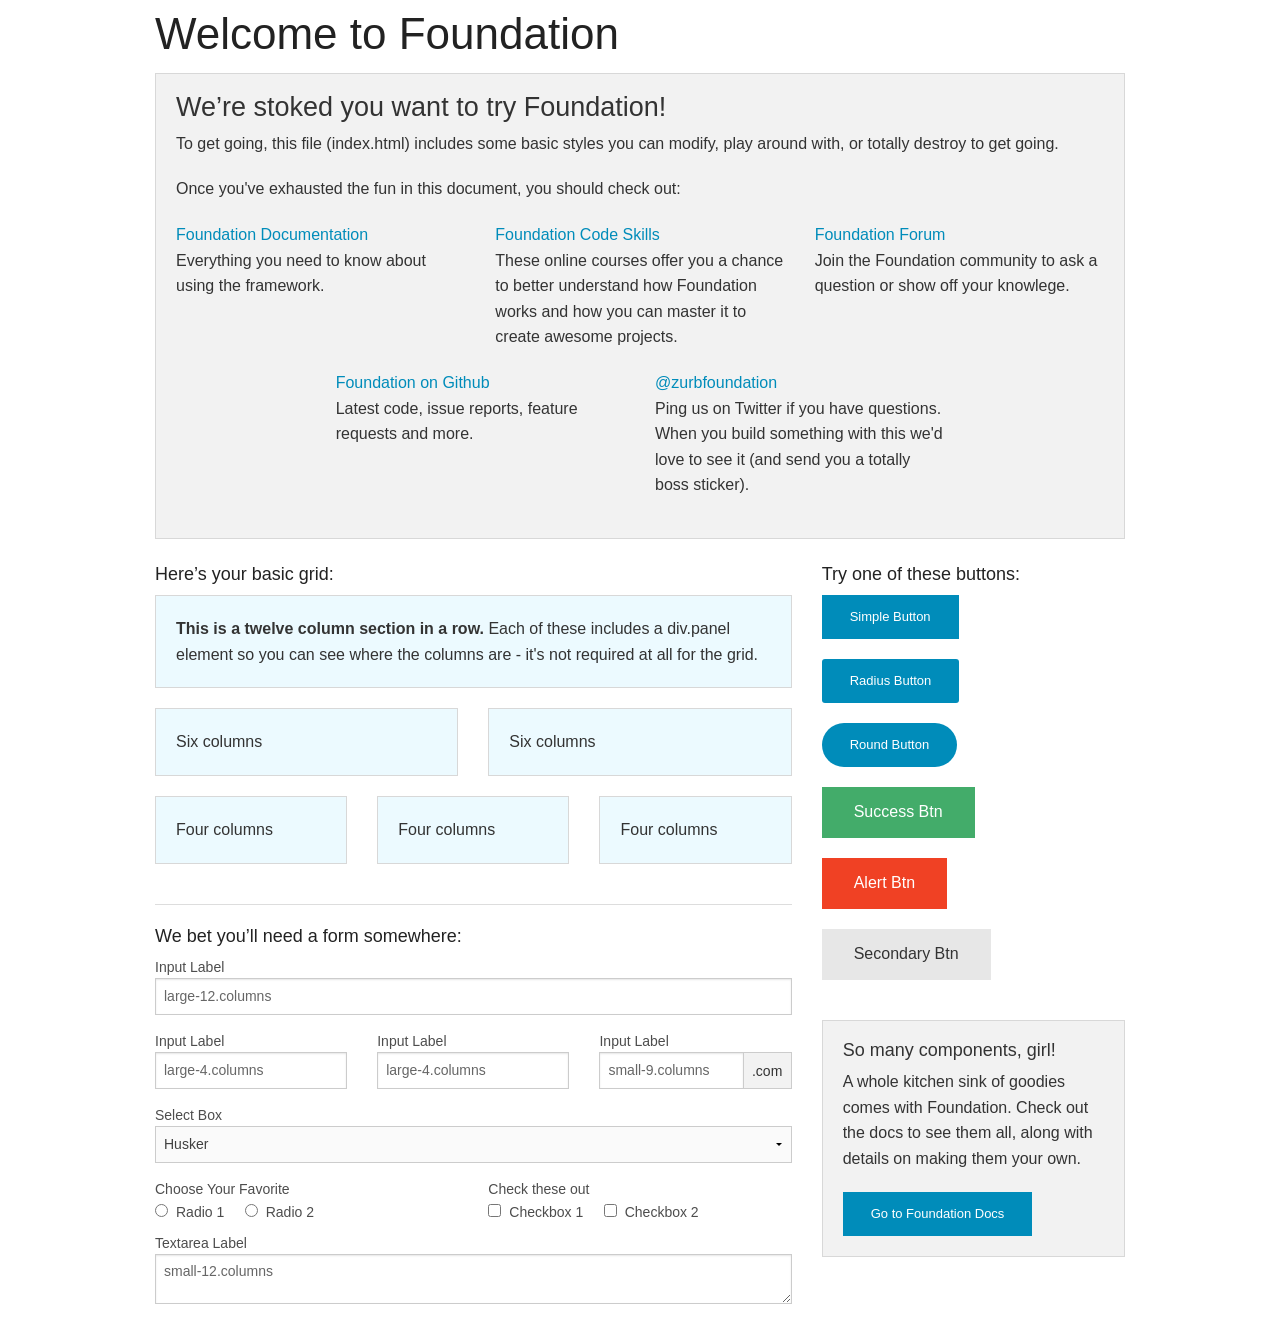
<file: foundation-5.5.3/index.html>
<!doctype html>
<html class="no-js" lang="en">
  <head>
    <meta charset="utf-8" />
    <meta name="viewport" content="width=device-width, initial-scale=1.0" />
    <title>Foundation | Welcome</title>
    <link rel="stylesheet" href="css/foundation.css" />
    <script src="js/vendor/modernizr.js"></script>
  </head>
  <body>
    
    <div class="row">
      <div class="large-12 columns">
        <h1>Welcome to Foundation</h1>
      </div>
    </div>
    
    <div class="row">
      <div class="large-12 columns">
        <div class="panel">
          <h3>We&rsquo;re stoked you want to try Foundation! </h3>
          <p>To get going, this file (index.html) includes some basic styles you can modify, play around with, or totally destroy to get going.</p>
          <p>Once you've exhausted the fun in this document, you should check out:</p>
          <div class="row">
            <div class="large-4 medium-4 columns">
              <p><a href="http://foundation.zurb.com/docs">Foundation Documentation</a><br />Everything you need to know about using the framework.</p>
            </div>
            <div class="large-4 medium-4 columns">
              <p><a href="http://zurb.com/university/code-skills">Foundation Code Skills</a><br />These online courses offer you a chance to better understand how Foundation works and how you can master it to create awesome projects.</p>
            </div>
            <div class="large-4 medium-4 columns">
              <p><a href="http://foundation.zurb.com/forum">Foundation Forum</a><br />Join the Foundation community to ask a question or show off your knowlege.</p>
            </div>
          </div>
          <div class="row">
            <div class="large-4 medium-4 medium-push-2 columns">
              <p><a href="http://github.com/zurb/foundation">Foundation on Github</a><br />Latest code, issue reports, feature requests and more.</p>
            </div>
            <div class="large-4 medium-4 medium-pull-2 columns">
              <p><a href="https://twitter.com/ZURBfoundation">@zurbfoundation</a><br />Ping us on Twitter if you have questions. When you build something with this we'd love to see it (and send you a totally boss sticker).</p>
            </div>        
          </div>
        </div>
      </div>
    </div>

    <div class="row">
      <div class="large-8 medium-8 columns">
        <h5>Here&rsquo;s your basic grid:</h5>
        <!-- Grid Example -->

        <div class="row">
          <div class="large-12 columns">
            <div class="callout panel">
              <p><strong>This is a twelve column section in a row.</strong> Each of these includes a div.panel element so you can see where the columns are - it's not required at all for the grid.</p>
            </div>
          </div>
        </div>
        <div class="row">
          <div class="large-6 medium-6 columns">
            <div class="callout panel">
              <p>Six columns</p>
            </div>
          </div>
          <div class="large-6 medium-6 columns">
            <div class="callout panel">
              <p>Six columns</p>
            </div>
          </div>
        </div>
        <div class="row">
          <div class="large-4 medium-4 small-4 columns">
            <div class="callout panel">
              <p>Four columns</p>
            </div>
          </div>
          <div class="large-4 medium-4 small-4 columns">
            <div class="callout panel">
              <p>Four columns</p>
            </div>
          </div>
          <div class="large-4 medium-4 small-4 columns">
            <div class="callout panel">
              <p>Four columns</p>
            </div>
          </div>
        </div>
        
        <hr />
                
        <h5>We bet you&rsquo;ll need a form somewhere:</h5>
        <form>
          <div class="row">
            <div class="large-12 columns">
              <label>Input Label</label>
              <input type="text" placeholder="large-12.columns" />
            </div>
          </div>
          <div class="row">
            <div class="large-4 medium-4 columns">
              <label>Input Label</label>
              <input type="text" placeholder="large-4.columns" />
            </div>
            <div class="large-4 medium-4 columns">
              <label>Input Label</label>
              <input type="text" placeholder="large-4.columns" />
            </div>
            <div class="large-4 medium-4 columns">
              <div class="row collapse">
                <label>Input Label</label>
                <div class="small-9 columns">
                  <input type="text" placeholder="small-9.columns" />
                </div>
                <div class="small-3 columns">
                  <span class="postfix">.com</span>
                </div>
              </div>
            </div>
          </div>
          <div class="row">
            <div class="large-12 columns">
              <label>Select Box</label>
              <select>
                <option value="husker">Husker</option>
                <option value="starbuck">Starbuck</option>
                <option value="hotdog">Hot Dog</option>
                <option value="apollo">Apollo</option>
              </select>
            </div>
          </div>
          <div class="row">
            <div class="large-6 medium-6 columns">
              <label>Choose Your Favorite</label>
              <input type="radio" name="pokemon" value="Red" id="pokemonRed"><label for="pokemonRed">Radio 1</label>
              <input type="radio" name="pokemon" value="Blue" id="pokemonBlue"><label for="pokemonBlue">Radio 2</label>
            </div>
            <div class="large-6 medium-6 columns">
              <label>Check these out</label>
              <input id="checkbox1" type="checkbox"><label for="checkbox1">Checkbox 1</label>
              <input id="checkbox2" type="checkbox"><label for="checkbox2">Checkbox 2</label>
            </div>
          </div>
          <div class="row">
            <div class="large-12 columns">
              <label>Textarea Label</label>
              <textarea placeholder="small-12.columns"></textarea>
            </div>
          </div>
        </form>
      </div>     

      <div class="large-4 medium-4 columns">
        <h5>Try one of these buttons:</h5>
        <p><a href="#" class="small button">Simple Button</a><br/>
        <a href="#" class="small radius button">Radius Button</a><br/>
        <a href="#" class="small round button">Round Button</a><br/>            
        <a href="#" class="medium success button">Success Btn</a><br/>
        <a href="#" class="medium alert button">Alert Btn</a><br/>
        <a href="#" class="medium secondary button">Secondary Btn</a></p>           
        <div class="panel">
          <h5>So many components, girl!</h5>
          <p>A whole kitchen sink of goodies comes with Foundation. Check out the docs to see them all, along with details on making them your own.</p>
          <a href="http://foundation.zurb.com/docs/" class="small button">Go to Foundation Docs</a>          
        </div>
      </div>
    </div>
    
    <script src="js/vendor/jquery.js"></script>
    <script src="js/foundation.min.js"></script>
    <script>
      $(document).foundation();
    </script>
  </body>
</html>
</file>
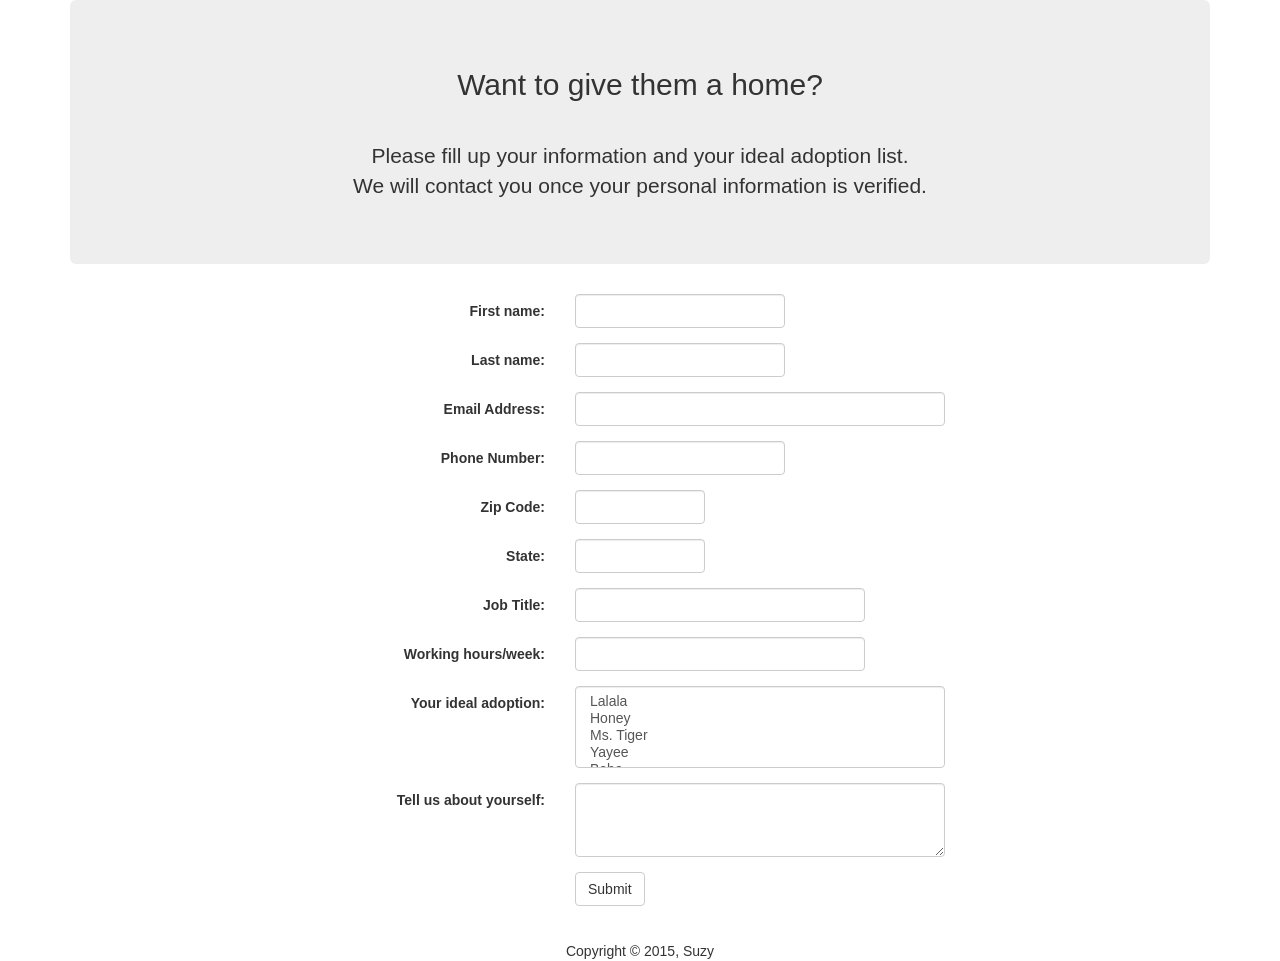
<file: adoptForm.html>
<!Doctype HTML>
<html>
    <head>
        <title>Adoption form</title>
        <meta charset="utf-8"/>
        <meta name="viewport" content="width=device-width"/>
        <link rel="stylesheet" href="css/style.css" type="text/css"/>
        <script src="https://ajax.googleapis.com/ajax/libs/jquery/1.11.3/jquery.min.js"></script>
        <!-- Bootstrap core CSS -->
        <link href="css/bootstrap.min.css" rel="stylesheet">
        <script src="js/jquery.js" ></script>
        <script src="js/main.js" ></script>
        <script src="js/adopt.js" ></script>
        <link rel="stylesheet" href="css/form_style.css" type="text/css"><!-- Custom styles -->

    </head>

    <body>
<div class="container">
  <div class="jumbotron">
      <h2>Want to give them a home? </h2><p><br>Please fill up your information and your ideal adoption list. <br>We will contact you once your personal information is verified.</p> 
    </div>
</div>
    <div class="container-fluid">
    <div class="row">
    <div class="col-xs-12 col-md-9 col-md-offset-3 ">  
        <form class="form-horizontal" onsubmit="myFunction()">
                <div class="form-group">
                    <label for="fname"  class="col-sm-3 control-label">First name:</label>
                    <div class="col-sm-3">
                    <input type="email" class="form-control" id="fname">
                  </div>
                  </div>
              <div class="form-group">
                <label for="lname"  class="col-sm-3 control-label">Last name:</label>
                <div class="col-sm-3">
                <input type="email" class="form-control" id="lname">
                </div>
              </div>
                <div class="form-group">
                    <label for="email" class="col-sm-3 control-label">Email Address:</label>
                    <div class="col-sm-5">
                    <input type="email" class="form-control" id="email">
                    </div>
                  </div>
              <div class="form-group">
                <label for="phone" class="col-sm-3 control-label">Phone Number:</label>
                <div class="col-sm-3">
                <input type="email" class="form-control" id="phone">
                </div>
              </div>
                    <div class="form-group">
                    <label for="zip"  class="col-sm-3 control-label">Zip Code:</label>
                    <div class="col-sm-2">
                    <input type="email" class="form-control" id="zip">
                    </div>
                  </div>
                <div class="form-group">
                <label for="state" class="col-sm-3 control-label">State:</label>
                <div class="col-sm-2">
                <input type="email" class="form-control" id="state">
                </div>
              </div>
                <div class="form-group">
                <label for="job"  class="col-sm-3 control-label">Job Title:</label>
                <div class="col-sm-4">
                    <input type="text" class="form-control" id="job">
                </div>
               </div>

               <div class="form-group">
                <label for="workinghour" class="col-sm-3 control-label">Working hours/week:</label>
                <div class="col-sm-4">
                <input type="text" class="form-control" id="workinghour">
                </div>
              </div>
            
             <div class="form-group">
                <label for="about" class="col-sm-3 control-label">Your ideal adoption:</label>
                <div class="col-sm-5">
                    <select multiple class="form-control">
                      <option>Lalala</option>
                      <option>Honey</option>
                      <option>Ms. Tiger</option>
                      <option>Yayee</option>
                      <option>Bebe</option>
                    </select>
                </div>
            </div>
            <div class="form-group">
                <label for="about" class="col-sm-3 control-label">Tell us about yourself:</label>
                <div class="col-sm-5">
                    <textarea class="form-control" rows="3"></textarea>
                </div>
            </div>
            <div class="form-group">
                <div class="col-sm-offset-3 col-sm-6">
                    <button type="submit" class="btn btn-default">Submit</button>
                </div>
            </div>
            </form>
        </div>
        </div>
        </div>
      
      
        <br>
        <footer>Copyright &copy; 2015, Suzy</footer>
    </body>
</html>
</file>
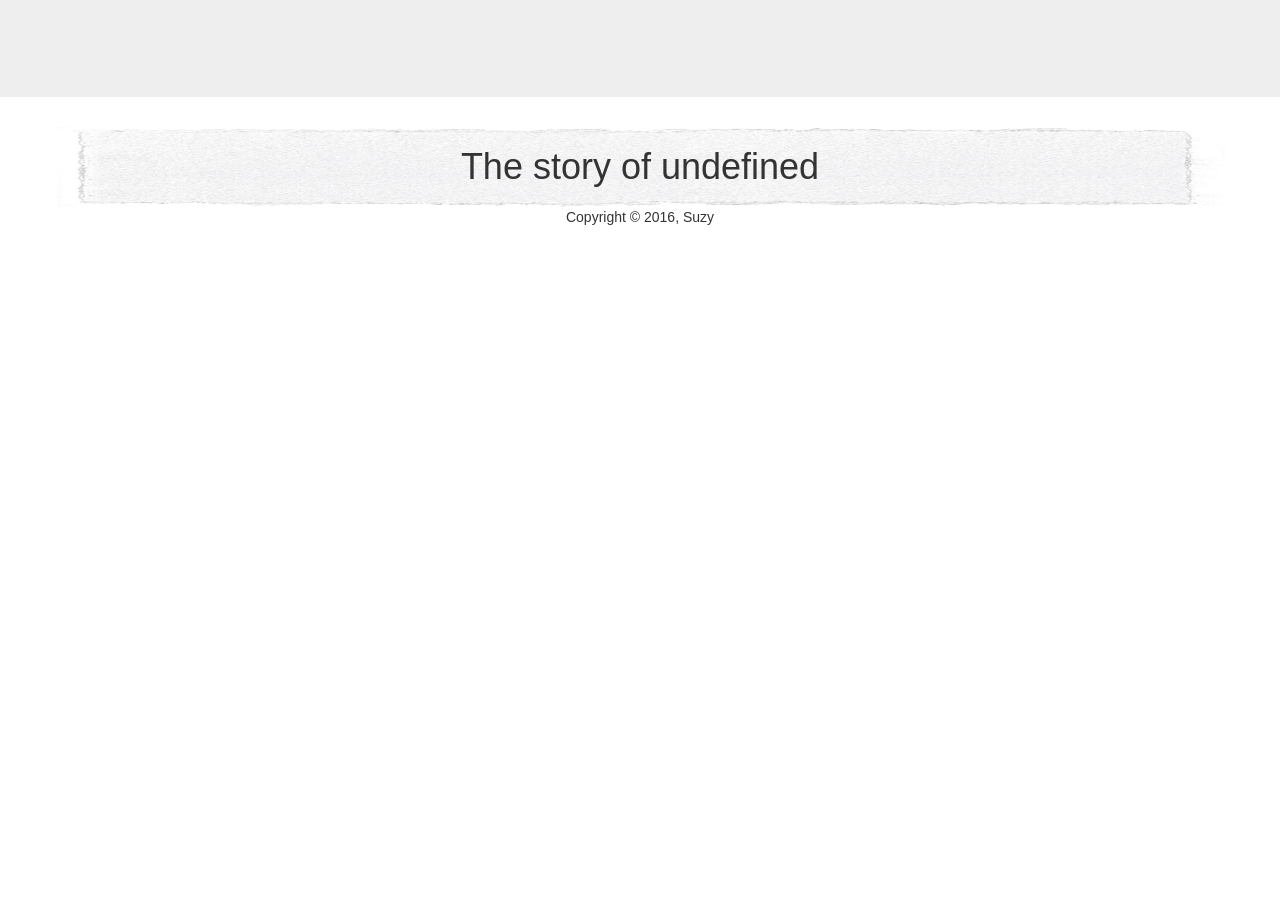
<file: detail.html>
<!Doctype HTML>
<html>
    <head>
        <title>Detail profile</title>
        <meta charset="utf-8">
        <meta http-equiv="X-UA-Compatible" content="IE=edge">
        <meta name="viewport" content="width=device-width, initial-scale=1">
        <meta name="description" content="">
        <meta name="author" content="">

        <script src="https://ajax.googleapis.com/ajax/libs/jquery/1.11.3/jquery.min.js"></script>
        <script src="js/detailpage.js" ></script>
        <link href="css/bootstrap.min.css" rel="stylesheet">
        <link rel="stylesheet" href="css/style.css" type="text/css"><!-- Custom styles -->

        <link rel="stylesheet" href="owl-carousel/owl.carousel.css">
        <script src="owl-carousel/owl.carousel.js"></script>

    </head>

    <body>   
        <div class="jumbotron">            
        <div class="container">
          <div class="row">
            <div class="col-md-6 col-md-offset-3">
                <div class="owl-carousel" id="owl-demo">
<!--                  <div align="middle" class="item"> -->
<!--                    <img id ="main_image" src = "images/S__8896542.jpg">-->
<!--                    </div>-->
<!--                  <div align="middle" class="item">             -->
<!--                      <img src = "images/dog_001_png_by_heidyy12-d5ti1g0.png">-->
<!--                    </div>-->
<!--                  <div class="item"  align="middle"> -->
<!--                        <img src = "images/dog_PNG149.png">-->
<!--                    </div>-->
                </div>
        </div>
        </div>
        </div>
        </div>
        <div class="container" id="descriptionBG">
        <div class="row" >
            <div class="col-lg-8  col-md-offset-2">
            <h1  align="middle"  id ="name">The story of </h1>
            </div>
        </div>
            <div class="row" >
                <p id="detailContent"></p>
            </div>
        </div>
        <footer>    
            <p>Copyright &copy; 2016, Suzy</p>
        </footer>    
        <script>
        $(document).ready(function() {
            $("#owl-demo").owlCarousel({
                items : 1
//            ,navigation : true
            });
        });
        </script>
    </body>
</html>
</file>
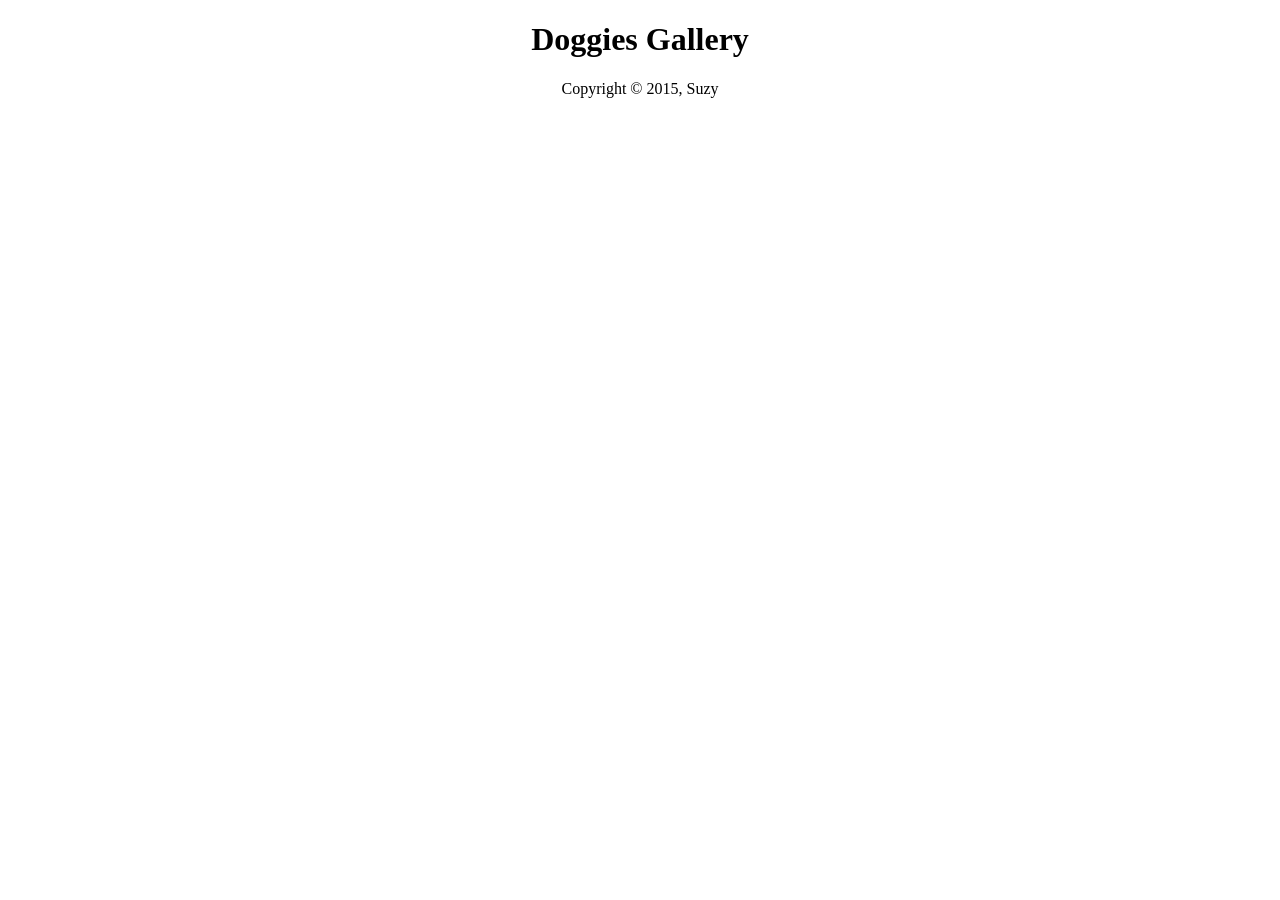
<file: gallery.html>
<!Doctype HTML>
<html>
    <head>
        <title>Doggies Gallery</title>
        <meta charset="utf-8"/>
        <meta name="viewport" content="width=device-width"/>
        <link rel="stylesheet" href="css/style.css" type="text/css"/>
                <script src="https://ajax.googleapis.com/ajax/libs/jquery/2.1.3/jquery.min.js"></script>
        <script src="js/jquery.js" ></script>
    </head>

    <body>
        <div id="wrap">
            <header class="main-header">
                <div class="container">
                    <div class="logo">
                        <h1>Doggies Gallery</h1>
                    </div>
                </div>
            </header>
        </div>
    
        <footer>Copyright &copy; 2015, Suzy</footer>
    </body>
</html>
</file>
<file: css/style.css>
#owl-demo .item{
/*  margin: 3px;*/
}
#owl-demo .item img{
/*  display: block;*/
  width: auto;
  max-height: 400px;
  overflow: auto;

}
#descriptionBG
{
    background-image: url(../images/paper-bg.jpg);
    background-size:100% 100%;
}
p{
    font-size: 14px;
}
.inner-wrap {
/*  width: auto; */
    width: 90%; 

}
.left-off-canvas-menu {
     background: #111;
}

.icon-bar{
    background: #111;
}
.container{
    text-align: center;   
}
.move-right .inner-wrap {
  -ms-transform: none;
  -webkit-transform: none;
  -moz-transform: none;
  -ms-transform: none;
  -o-transform: none;
  transform: none;
  margin-left: 114px; 
}

.left-off-canvas-menu {
  -ms-transform: none;
  -webkit-transform: none;
  -moz-transform: none;
  -ms-transform: none;
  -o-transform: none;
  transform: none;
  position: fixed;
  width: 0;
  height: 100%; 
}

.move-right .left-off-canvas-menu {
  width: 114px; 
}

.move-right .exit-off-canvas {
  display: none; }

.left-off-canvas-toggle {
  display: none;
  margin-top: 1rem;
  margin-left: 1rem;
  font-size: 3rem;
  color: #111;
  transition: all .25s ease-in-out; 
}
  .left-off-canvas-toggle:focus {
      color: #111;
  }
  .left-off-canvas-toggle:hover {
    color: #8c8c8c;
    transition: all .25s ease-in-out; 
  }

.ad-block {
  margin-bottom: 2rem; 
}

.rowForimage {
  padding-top: 50px;
  padding-bottom: 20px;
  padding-left: 50px;
  padding-right: 50px;
}
.jumbotron{
        text-align: center;
    }

footer{
        text-align: center;
    }

@media (max-width: 568px) { 

    .left-off-canvas-menu {
    }
    
footer{
        text-align: right;
    }
}
</file>
<file: css/form_style.css>
label {
    margin-bottom: 30px;
}
</file>
